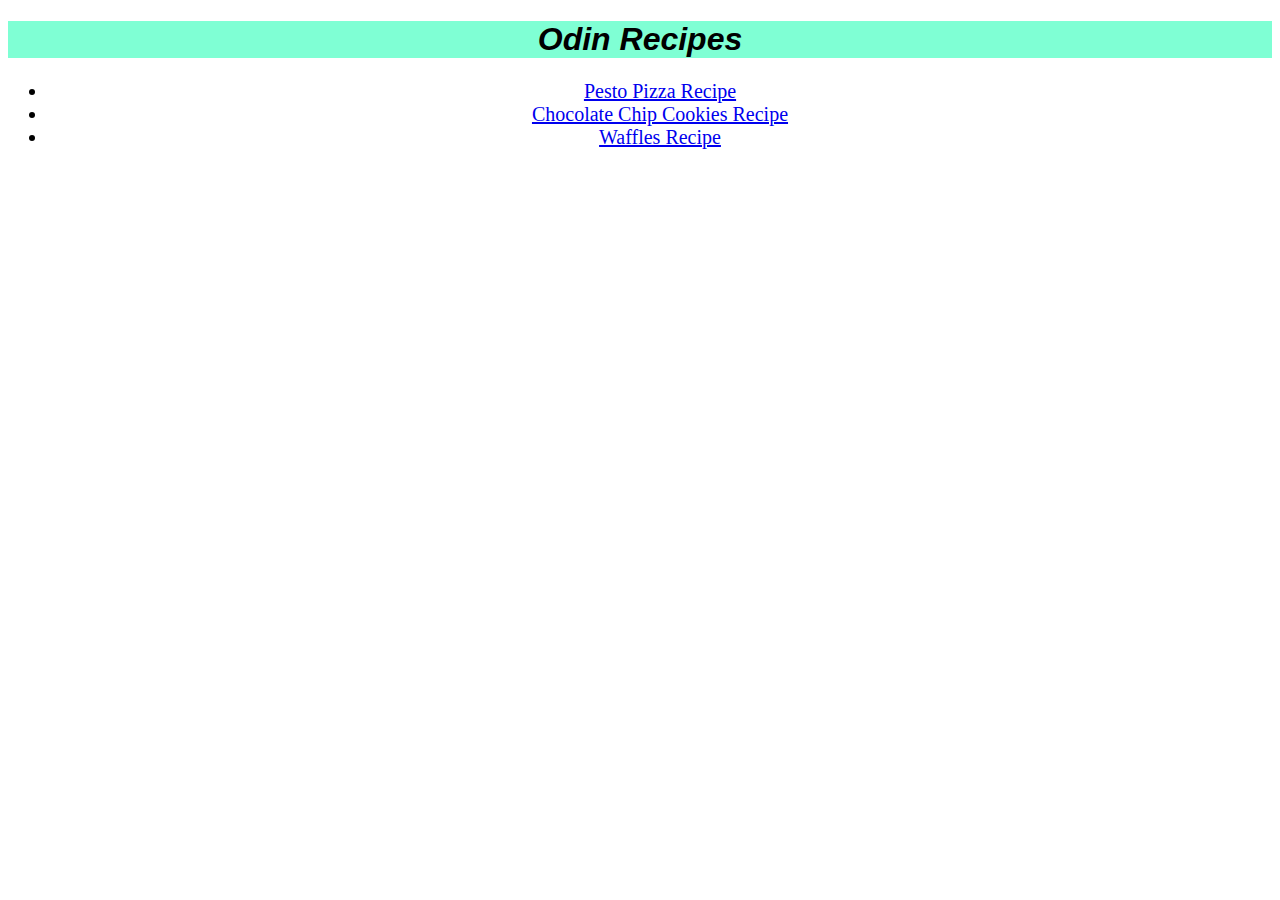
<file: index.html>
<!DOCTYPE html>
<html>
<head>
    <link rel="stylesheet" href="stylesindex.css">
    <title>Recipes Project</title>
    <meta charset="UTF-8">
</head>
<body>
    <h1><em>Odin Recipes</em></h1>
    <ul>
        <li>
            <a href="./recipes/pesto-pizza.html">Pesto Pizza Recipe</a>
        </li>
        <li>
            <a href="./recipes/chocolate-chip.html">Chocolate Chip Cookies Recipe</a>
        </li>
        <li>
            <a href="./recipes/waffles.html">Waffles Recipe</a>
        </li>
    </ul>
</body>
</html>
</file>
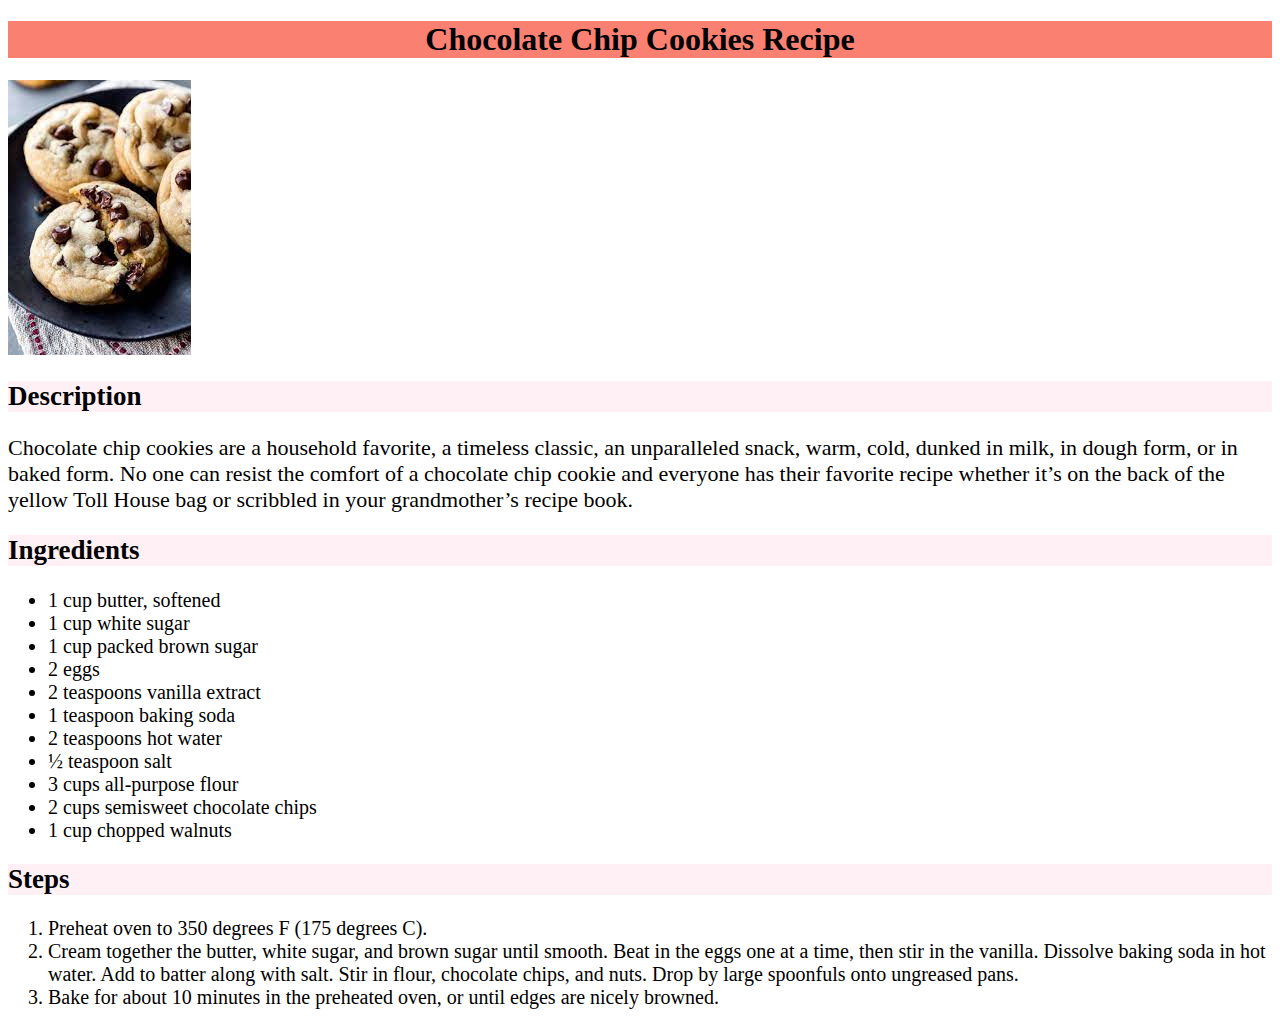
<file: recipes/chocolate-chip.html>
<!DOCTYPE html>
<html>
<head>
    <link rel="stylesheet" href="stylescookies.css">
    <title>Chocolate Chip Cookies</title>
    <meta charset="UTF-8">
</head>
<body>
    <h1>Chocolate Chip Cookies Recipe</h1>
    <img src="../img/cookie.jpeg" alt="cookie photo">
    <h2>Description</h2>
    <p>Chocolate chip cookies are a household favorite, a timeless
         classic, an unparalleled snack, warm, cold, dunked 
         in milk, in dough form, or in baked form. No one can 
         resist the comfort of a chocolate chip cookie and 
         everyone has their favorite recipe whether it’s on 
         the back of the yellow Toll House bag or scribbled 
         in your grandmother’s recipe book.</p>
    
    <h2>Ingredients</h2>
    <ul>
        <li>1 cup butter, softened</li>
        <li>1 cup white sugar</li>
        <li>1 cup packed brown sugar</li>
        <li>2 eggs</li>
        <li>2 teaspoons vanilla extract</li>
        <li>1 teaspoon baking soda</li>
        <li>2 teaspoons hot water</li>
        <li>½ teaspoon salt</li>
        <li>3 cups all-purpose flour</li>
        <li>2 cups semisweet chocolate chips</li>
        <li>1 cup chopped walnuts</li>
    </ul>

    <h2>Steps</h2>
    <ol>
        <li>Preheat oven to 350 degrees F (175 degrees C).</li>
        <li>Cream together the butter, white sugar, and brown 
            sugar until smooth. Beat in the eggs one at a time, 
            then stir in the vanilla. Dissolve baking soda in hot 
            water. Add to batter along with salt. Stir in flour, 
            chocolate chips, and nuts. Drop by large spoonfuls 
            onto ungreased pans.
        </li>
        <li>Bake for about 10 minutes in the preheated oven, or until edges are nicely browned.</li>
    </ol>
</body>
</html>
</file>
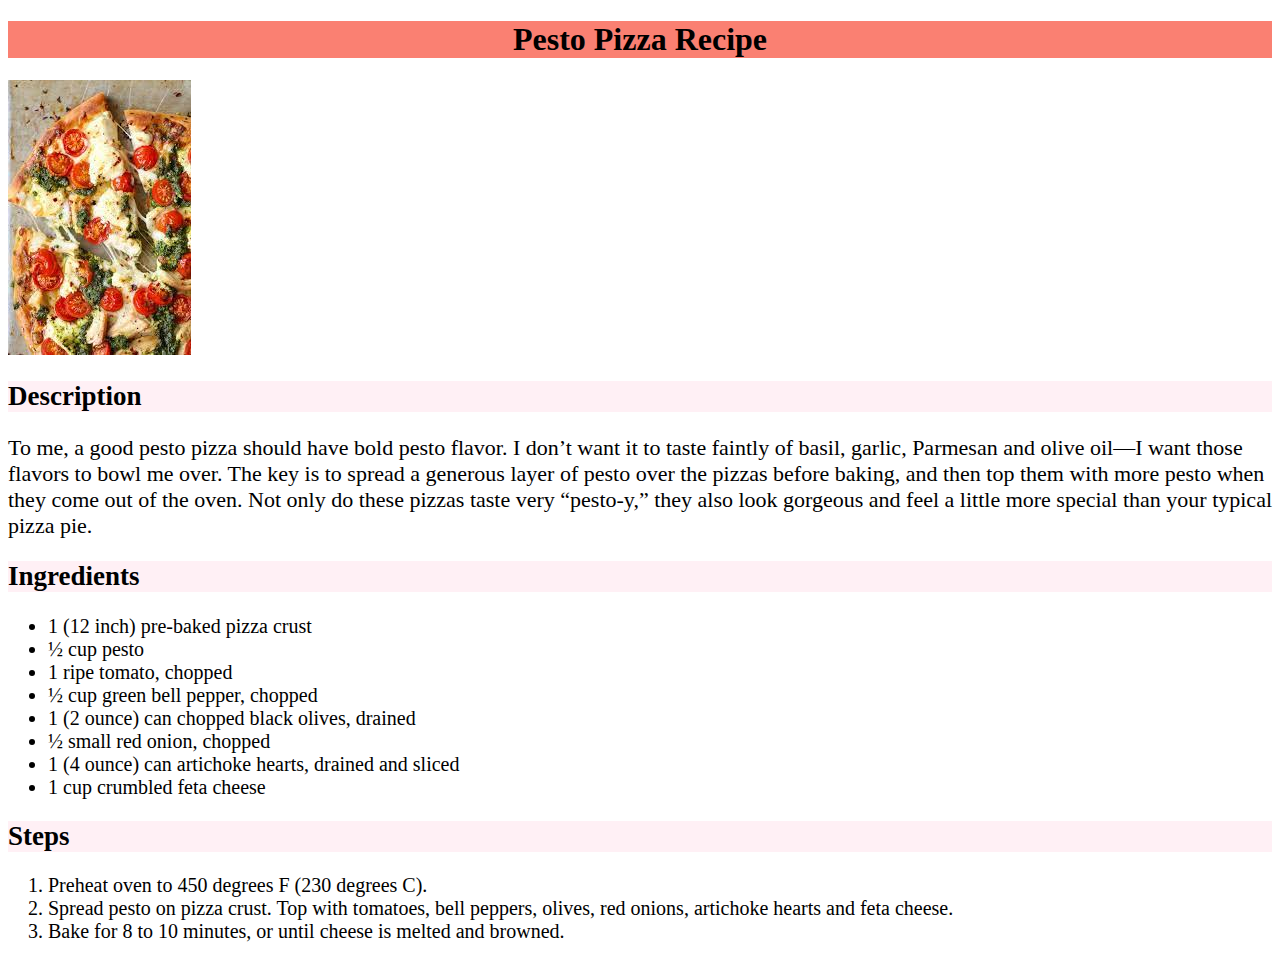
<file: recipes/pesto-pizza.html>
<!DOCTYPE html>
<html>
<head>
    <link rel="stylesheet" href="stylespizza.css">
    <title>Pesto Pizza</title>
    <meta charset="UTF-8">
</head>
<body>
    <h1>Pesto Pizza Recipe</h1>
    <img src="../img/pizza.jpeg" alt="pizza photo">
    <h2>Description</h2>
    <p>To me, a good pesto pizza should have bold pesto flavor. 
        I don’t want it to taste faintly of basil, garlic, 
        Parmesan and olive oil—I want those flavors to bowl 
        me over. The key is to spread a generous layer of pesto 
        over the pizzas before baking, and then top them with 
        more pesto when they come out of the oven. Not only do 
        these pizzas taste very “pesto-y,” they also look 
        gorgeous and feel a little more special than your 
        typical pizza pie.</p>
    
    <h2>Ingredients</h2>
    <ul>
        <li>1 (12 inch) pre-baked pizza crust</li>
        <li>½ cup pesto</li>
        <li>1 ripe tomato, chopped</li>
        <li>½ cup green bell pepper, chopped</li>
        <li>1 (2 ounce) can chopped black olives, drained</li>
        <li>½ small red onion, chopped</li>
        <li>1 (4 ounce) can artichoke hearts, drained and sliced</li>
        <li>1 cup crumbled feta cheese</li>
    </ul>

    <h2>Steps</h2>
    <ol>
        <li>Preheat oven to 450 degrees F (230 degrees C).</li>
        <li>Spread pesto on pizza crust. Top with tomatoes, bell peppers, olives, red onions, artichoke hearts and feta cheese.</li>
        <li>Bake for 8 to 10 minutes, or until cheese is melted and browned.</li>
    </ol>
</body>
</html>
</file>
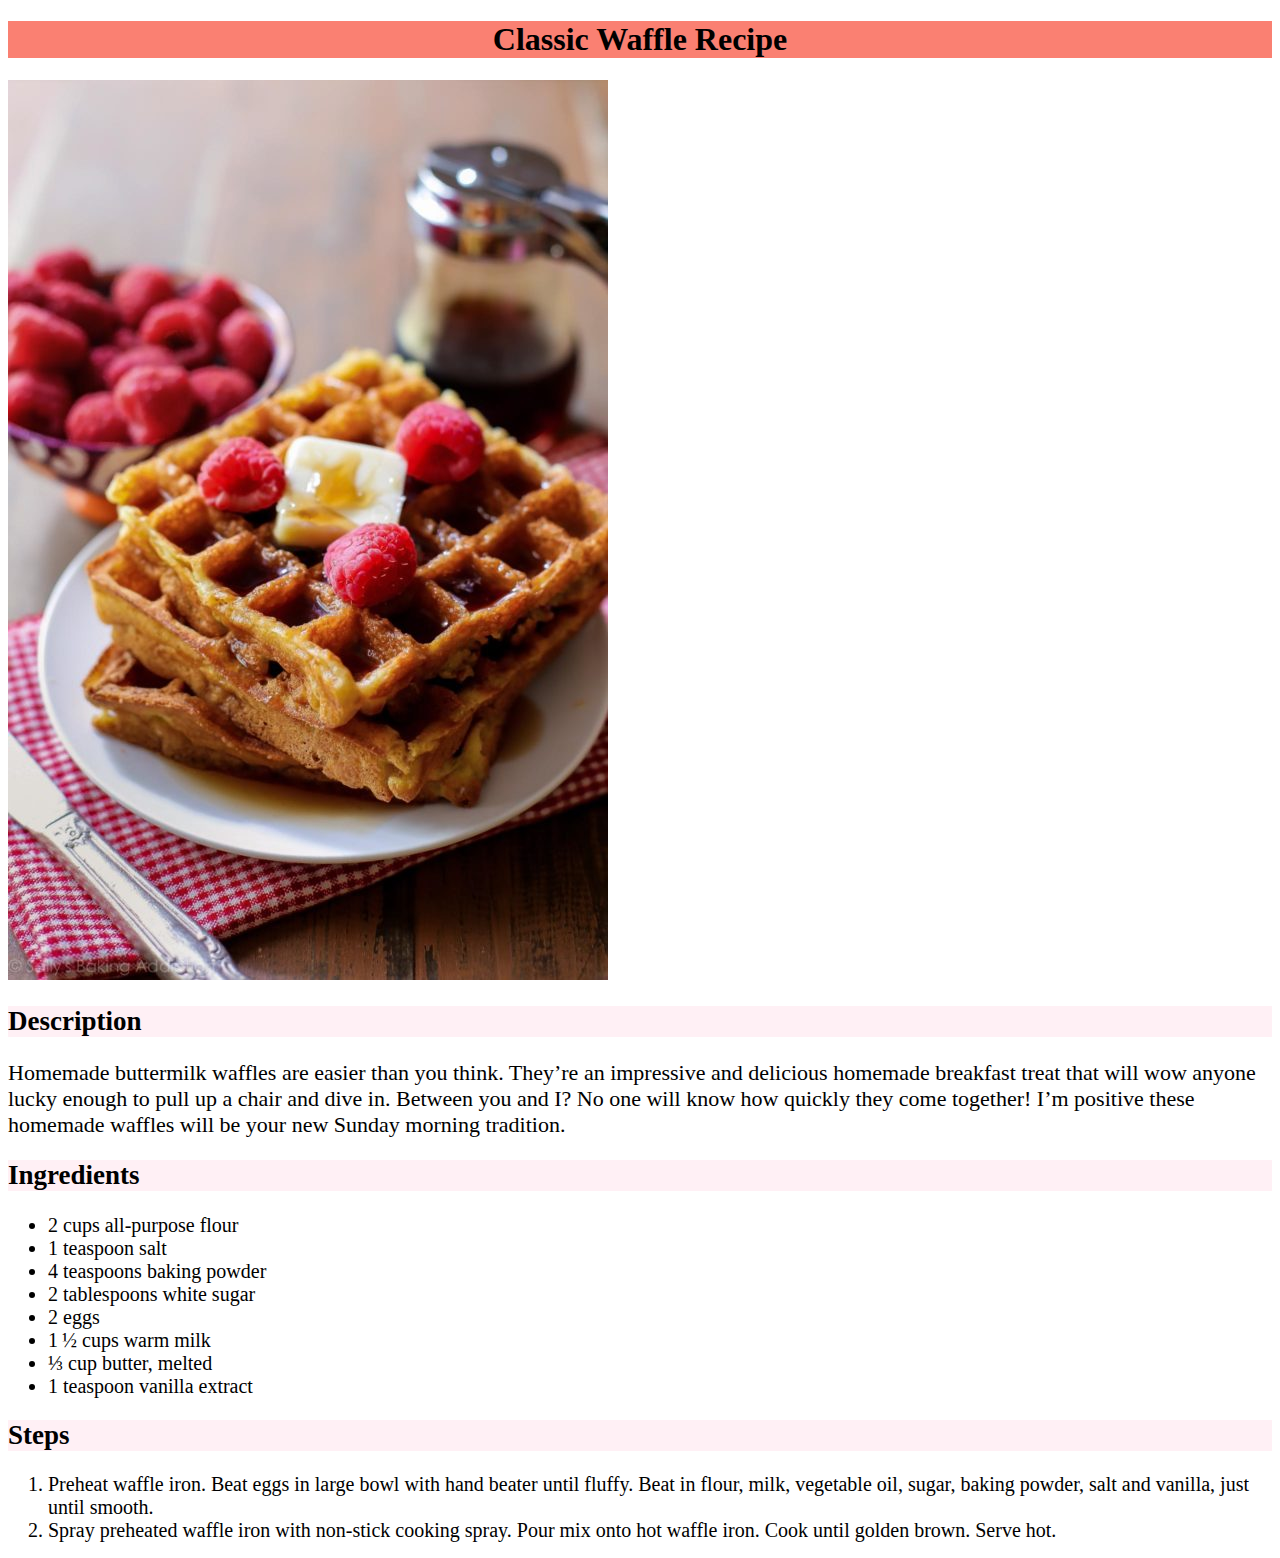
<file: recipes/waffles.html>
<!DOCTYPE html>
<html>
<head>
    <link rel="stylesheet" href="styleswaffles.css">
    <title>Waffle Recipe</title>
    <meta charset="UTF-8">
</head>
<body>
    <h1>Classic Waffle Recipe</h1>
    <img src="../img/waffle.jpg" alt="waffle image">
    <h2>Description</h2>
    <p>Homemade buttermilk waffles are easier than you think. 
        They’re an impressive and delicious homemade breakfast 
        treat that will wow anyone lucky enough to pull up a 
        chair and dive in. Between you and I? No one will know 
        how quickly they come together! I’m positive these 
        homemade waffles will be your new Sunday morning 
        tradition.</p>
    
    <h2>Ingredients</h2>
    <ul>
        <li>2 cups all-purpose flour</li>
        <li>1 teaspoon salt</li>
        <li>4 teaspoons baking powder</li>
        <li>2 tablespoons white sugar</li>
        <li>2 eggs</li>
        <li>1 ½ cups warm milk</li>
        <li>⅓ cup butter, melted</li>
        <li>1 teaspoon vanilla extract</li>
    </ul>

    <h2>Steps</h2>
    <ol>
        <li>Preheat waffle iron. Beat eggs in large bowl with hand beater until fluffy. Beat in flour, milk, vegetable oil, sugar, baking powder, salt and vanilla, just until smooth.</li>
        <li>Spray preheated waffle iron with non-stick cooking spray. Pour mix onto hot waffle iron. Cook until golden brown. Serve hot.</li>
    </ol>
    
</body>
</html>
</file>
<file: stylesindex.css>
h1 {
    background-color: aquamarine;
    font-family: Verdana, Geneva, Tahoma, sans-serif;
}

h1,
li {
    text-align: center;
}

li {
    font-size: 20px;
}
</file>
<file: recipes/stylescookies.css>
h1,
h2,
p,
li
{
    font-family: "Times New Roman", sans-serif
}

h1
{
    background-color: salmon;
    text-align: center;
}

h2 {
    background-color: lavenderblush;
    font-size: 27px;
}

p {
    font-size: 22px;
}

li {
    font-size: 20px;
}
</file>
<file: recipes/stylespizza.css>
h1,
h2,
p,
li
{
    font-family: "Times New Roman", sans-serif
}

h1
{
    background-color: salmon;
    text-align: center;
}

h2 {
    background-color: lavenderblush;
    font-size: 27px;
}

p {
    font-size: 22px;
}

li {
    font-size: 20px;
}
</file>
<file: recipes/styleswaffles.css>
h1,
h2,
p,
li
{
    font-family: "Times New Roman", sans-serif
}

h1
{
    background-color: salmon;
    text-align: center;
}

h2 {
    background-color: lavenderblush;
    font-size: 27px;
}

p {
    font-size: 22px;
}

li {
    font-size: 20px;
}
</file>
